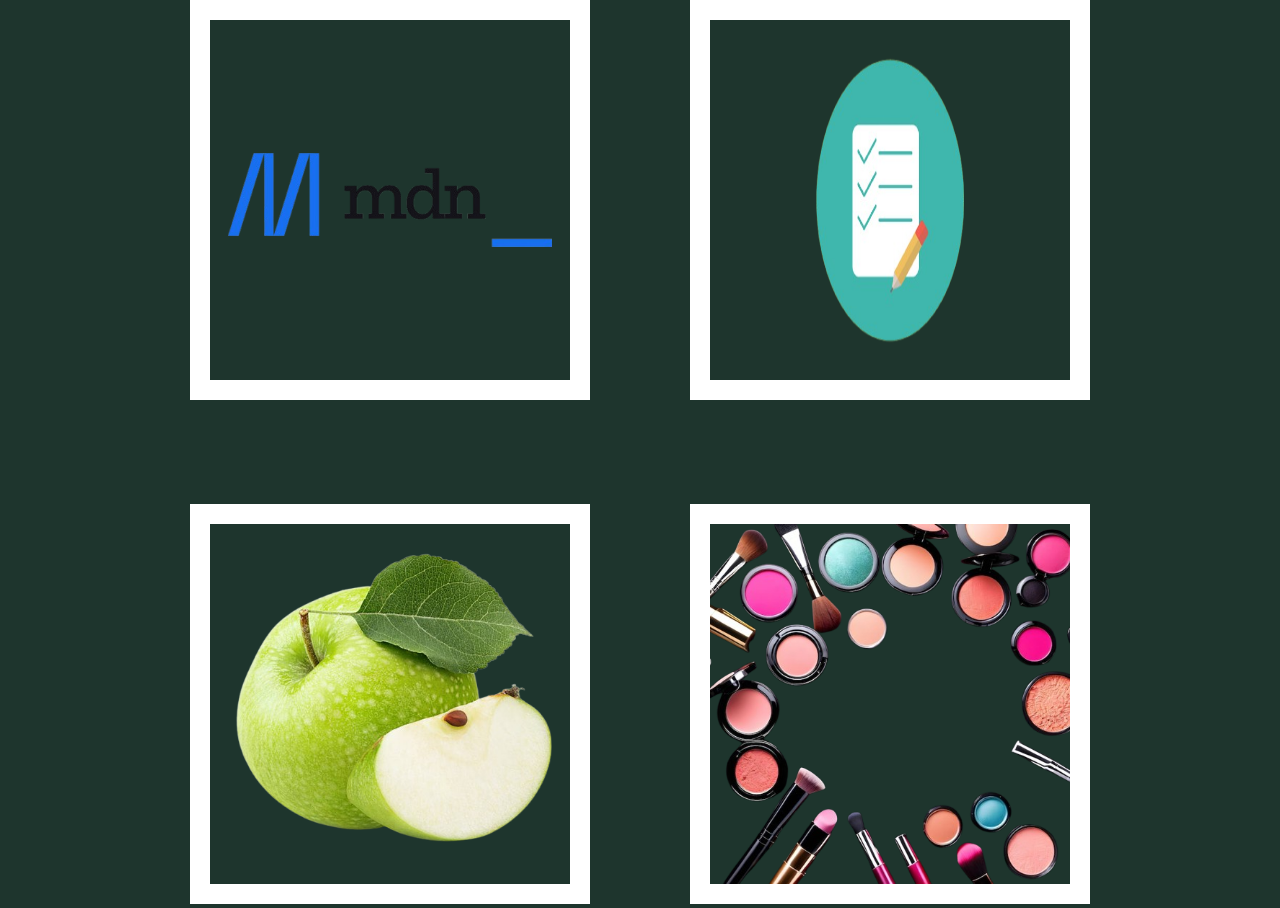
<file: index.html>
<!DOCTYPE html>
<html lang="en">
<head>
    <meta charset="UTF-8">
    <meta name="viewport" content="width=device-width, initial-scale=1.0">
    <title>mdn</title>
    <link rel="stylesheet" href="./style.css">
</head>
<body class="html">
    <a href="./mdn.html"><img  src="./mdn-logo-png-removebg-preview.png" alt="mdn img"></a>
    
    <a href="./form.html"><img  src="./form-removebg-preview.png" alt="form img"></a>
    
   
    <a href="./apple-card.html"><img width="300px" src="./greeen-apple-removebg-preview (1).png" alt="apple img"></a>

    <a href="./make-up.html"><img  src="./make-up img.png" alt=""></a>

</body>
</html>
</file>
<file: style.css>
*{
    padding: 0;margin: 0;
    box-sizing: border-box;
}






html body{
    overflow: hidden;}

 
.html{
    background-color: rgb(30, 53, 45);display: flex;flex-wrap: wrap;justify-content: center;
    gap: 100px;overflow: auto;
}
.html img{
    width: 400px;
    height: 400px;
    border: 20px solid white;
    
}
@media only screen and (max-width:450px){
    .html img{
        width: 250px;height: 250px;
    }
} 
/* ************************************form start*************************************** */
 .parent{
     max-width: 1000px;
  min-height: 700px;
  background-color: rgb(206, 211, 215);
  margin: 5px auto;
  padding: 20px;
  border-radius: 20px;display: flex;justify-content: center;
}
.parent .container{
height: 660px;
  width: 30%;
  background-color: rgb(54, 76, 245);
  border-radius: 10px;
  display: inline-block;    
}
.parent .container .one{
    font-size: 16px;font-variant: small-caps;
    width: 10%;height: 10%;padding-left: 10px;
}
.parent .container .two{width: 100%;height: 30%;padding-left: 10px;

}
.parent .container h2 {
    padding-top: 30px;padding-left: 10px;padding-bottom: 30px;
}
.parent .container.two span{
    padding-top: 70px;color: gray;font-size: 13px;padding-left: 10px;
}
.parent .container .three{
    width: 100%;height: 40%;border: 1px solid rgb(68, 64, 64);
    padding: 30px 10px 30px 10px;background-color: rgb(25, 25, 158);margin-bottom: 20px;
}
.parent .container .three img{
    width: 90px;padding-top: 30px ;display: block;padding-left: 20px;

}
 .parent .form{
     height: 660px;
  width: 69%;
  background-color: rgb(141, 169, 230);
  display: inline-block;

}
.form h1{
    padding-left: 10px;font-size: 40px;
}
h3{
    display: inline-block;padding-left: 10px;
}
#sign{
    color: blue;display: inline-block;
}
.form .lable{ display: block;
    padding-top: 20px;
    padding-bottom: 10px;
    color: grey;
    padding-left: 10px;
}
.form .inone{
    width: 34%;
        height: 50px;
margin: 2vh ;
    border-radius: 20px ;

}
input{
    width: 70%;
    height: 55px;
        margin: 0 20px;border-radius: 20px;

}
.form-button{
    width: 200px;height: 50px;background-color: blue;display:block;
    text-decoration: none;color: white;display: block;border-radius: 20px;
    margin-left: 20px;margin-top: 30px;
}
@media only screen and (max-width:1000px) {
  .sidebar, .form {
    display: block;
    height: 400px;
    width: 90%;
    margin: 0 auto;
  }

  .form{
    height: 700px ;
  }
}
 
@media only screen and (max-width:950px) {
    .sidebar .form{
        display:block;
        height: 300px;
        width: 90%;
    }
    .form{
        height: 700px;
    }
}
@media only screen and (max-width:700px) {
    .container{
        width: 90%;height: 50%;
    }
        .sidebar {
            height: 49%;

    width: 90%;

}
        .form {
            width: 59%;
            height: 50%;
}

}

/* ************************************form end*************************************** */
</file>
